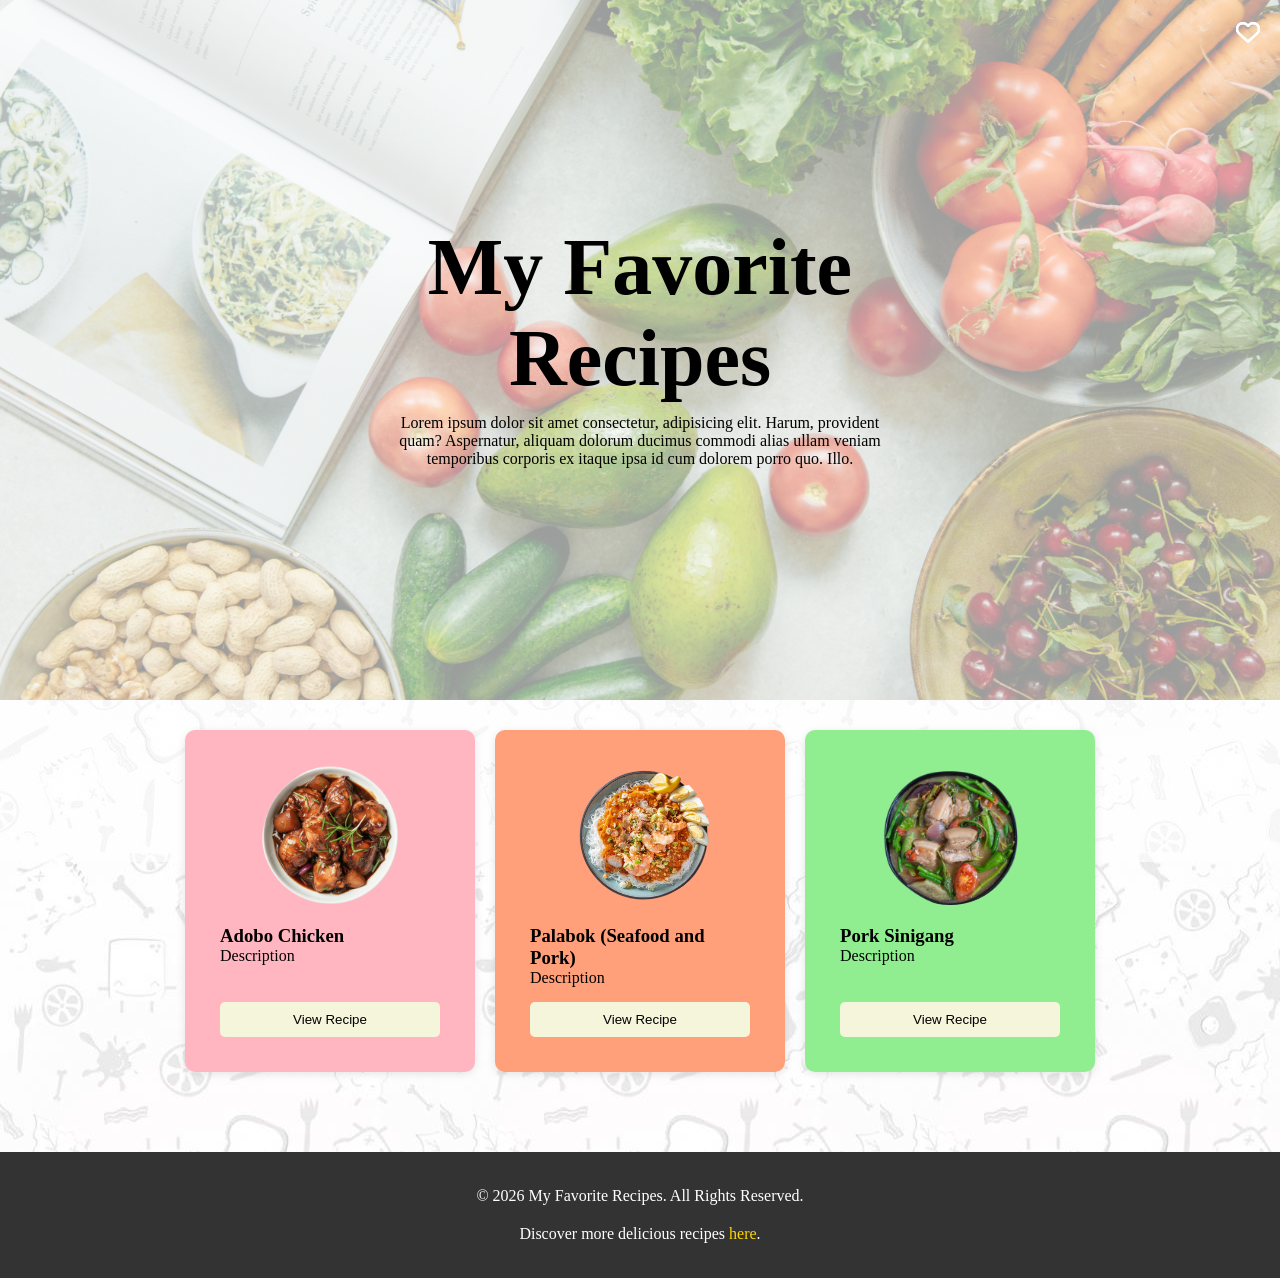
<file: index.html>
<!DOCTYPE html>
<html lang="en">
<head>
    <meta charset="UTF-8">
    <meta name="viewport" content="width=device-width, initial-scale=1.0">
    <title>My Recipe Project</title>
    <link href="style.css" rel="stylesheet">
    <link rel="stylesheet" href="https://cdnjs.cloudflare.com/ajax/libs/font-awesome/6.5.1/css/all.min.css">
</head>
<body>
    <div class="title">
        <div class="card1">
            <h1>My Favorite Recipes</h1>
            <p>Lorem ipsum dolor sit amet consectetur, adipisicing elit. Harum, provident quam? Aspernatur, aliquam dolorum ducimus commodi alias ullam veniam temporibus corporis ex itaque ipsa id cum dolorem porro quo. Illo.</p>
        </div>
    </div>
    <div class="recipe-cards">
        <div class="card" id="card1">
            <i class="fa-regular fa-heart heart"></i>
            <img src="images/1.png" alt="Adobo">
            <h3>Adobo Chicken</h3>
            <p>Description</p>
            <button>View Recipe</button>
        </div>

        <div class="card" id="card2">
            <i class="fa-regular fa-heart heart"></i>
            <img src="images/19f4a02c-af9f-49bf-877a-00fc5da1e2b3.png">
            <h3>Palabok (Seafood and Pork)</h3>
            <p>Description</p>
            <button>View Recipe</button>
        </div>

        <div class="card" id="card3">
            <i class="fa-regular fa-heart heart"></i>
            <img src="images/2.png">
            <h3>Pork Sinigang</h3>
            <p>Description</p>
            <button>View Recipe</button>
            
        </div>
    </div>
    <footer>
    <p>© 2026 My Favorite Recipes. All Rights Reserved.</p>
    <p>
        Discover more delicious recipes
        <a href="#">here</a>.
    </p>
</footer>         
</body>
</html>
</file>
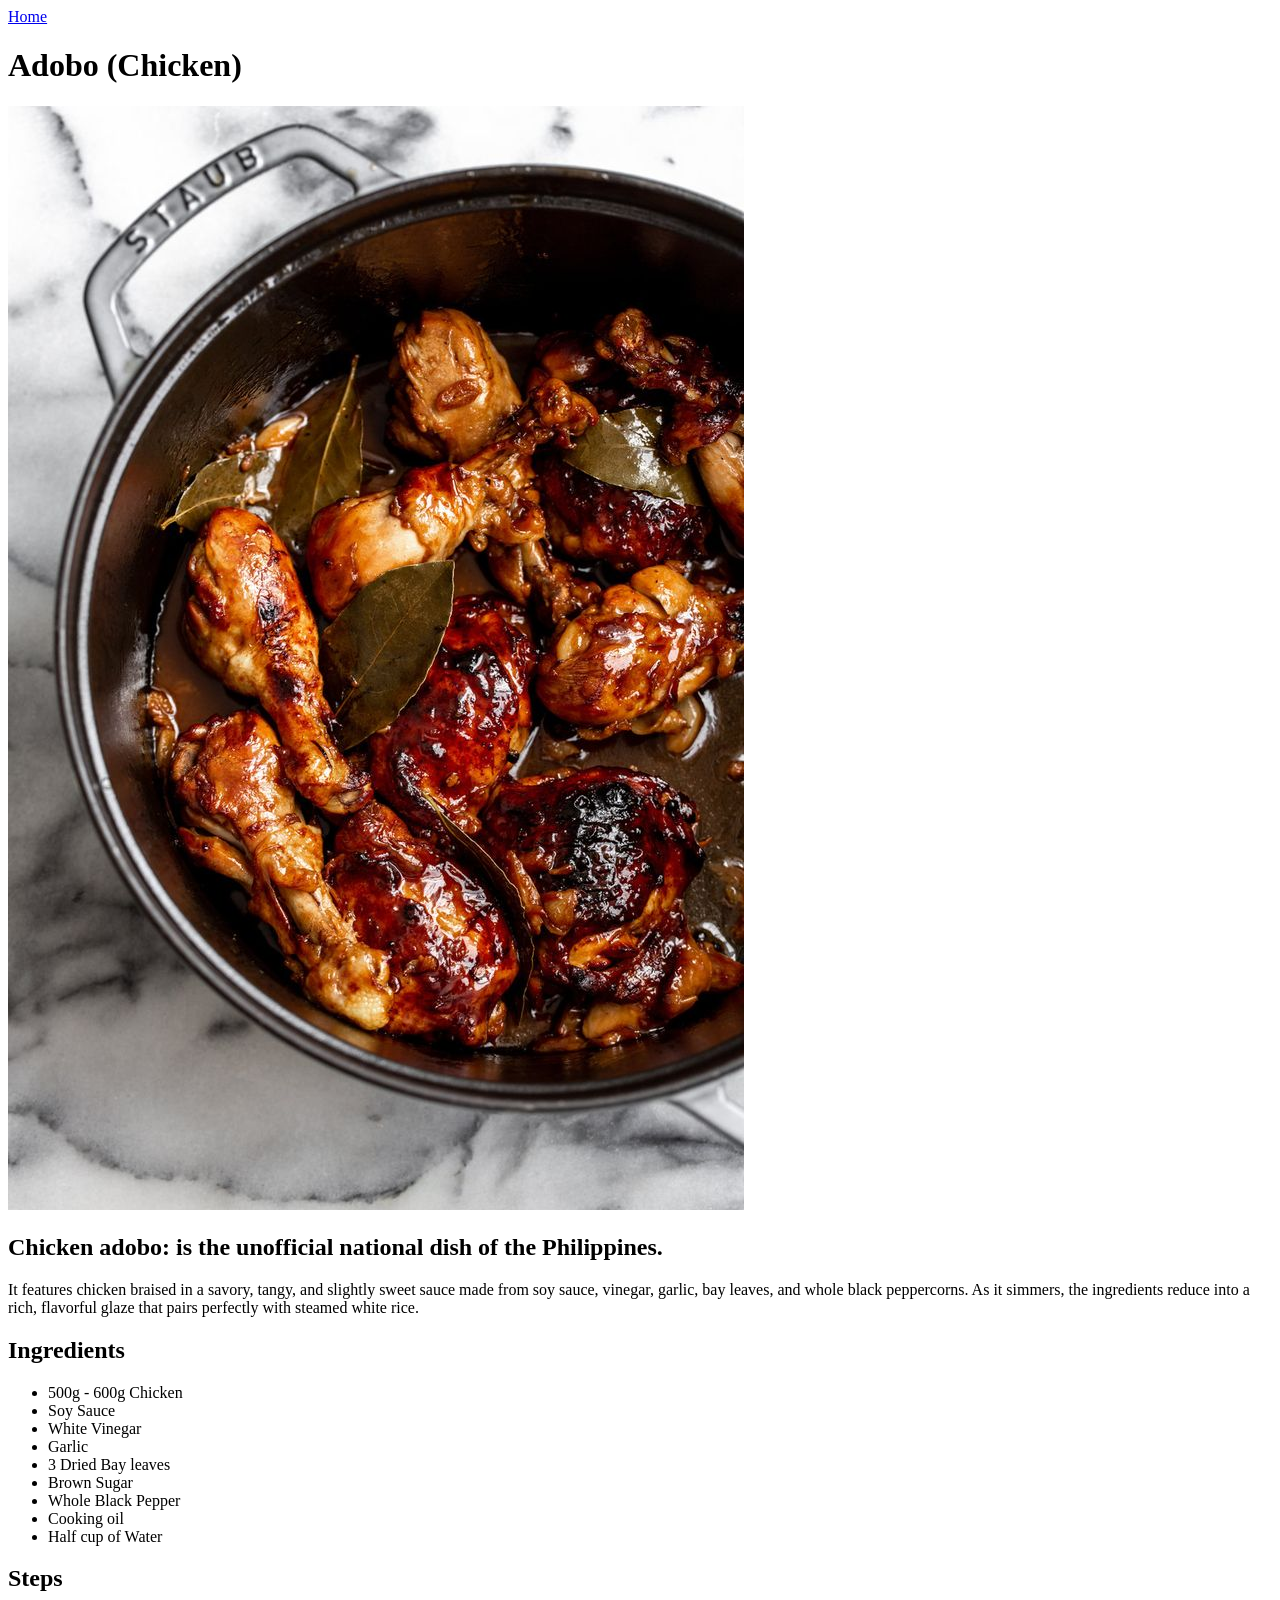
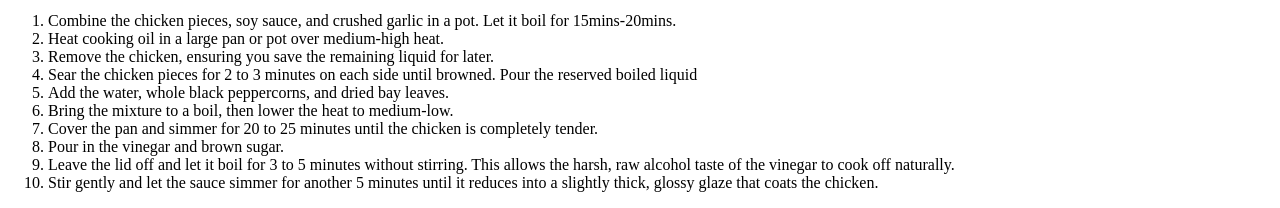
<file: recipes/adobo.html>
<!DOCTYPE html>
<html lang="en">
<head>
    <meta charset="UTF-8">
    <meta name="viewport" content="width=device-width, initial-scale=1.0">
    <title>My Recipe Project</title>
</head>
<body>
    <a href="../index.html">Home</a>
    <h1>Adobo (Chicken)</h1>
    <img src="../images/Filipino Chicken Adobo.jpg" alt="adobo">
    <h2>Chicken adobo: is the unofficial national dish of the Philippines.</h2>
    <p>
        It features chicken braised in a savory, tangy, and slightly sweet sauce made from soy sauce, vinegar, garlic, bay leaves, and whole black peppercorns. As it simmers, the ingredients reduce into a rich, flavorful glaze that pairs perfectly with steamed white rice.
    </p>
    <h2>Ingredients</h2>
    <ul>
        <li>500g - 600g Chicken</li>
        <li>Soy Sauce</li>
        <li>White Vinegar</li>
        <li>Garlic</li>
        <li>3 Dried Bay leaves</li>
        <li>Brown Sugar</li>
        <li>Whole Black Pepper</li>
        <li>Cooking oil</li>
        <li>Half cup of Water</li>
    </ul>
    <h2>Steps</h2>
    <ol>
        <li>Combine the chicken pieces, soy sauce, and crushed garlic in a pot. Let it boil for 15mins-20mins.</li>
        <li>Heat cooking oil in a large pan or pot over medium-high heat.</li>
        <li>Remove the chicken, ensuring you save the remaining liquid for later.</li>
        <li>Sear the chicken pieces for 2 to 3 minutes on each side until browned. Pour the reserved boiled liquid</li>
        <li>Add the water, whole black peppercorns, and dried bay leaves.</li>
        <li>Bring the mixture to a boil, then lower the heat to medium-low.</li>
        <li>Cover the pan and simmer for 20 to 25 minutes until the chicken is completely tender.</li>
        <li>Pour in the vinegar and brown sugar.</li>
        <li> Leave the lid off and let it boil for 3 to 5 minutes without stirring. This allows the harsh, raw alcohol taste of the vinegar to cook off naturally.</li>
        <li>Stir gently and let the sauce simmer for another 5 minutes until it reduces into a slightly thick, glossy glaze that coats the chicken.</li>
    </ol>
</body>
</html>
</file>
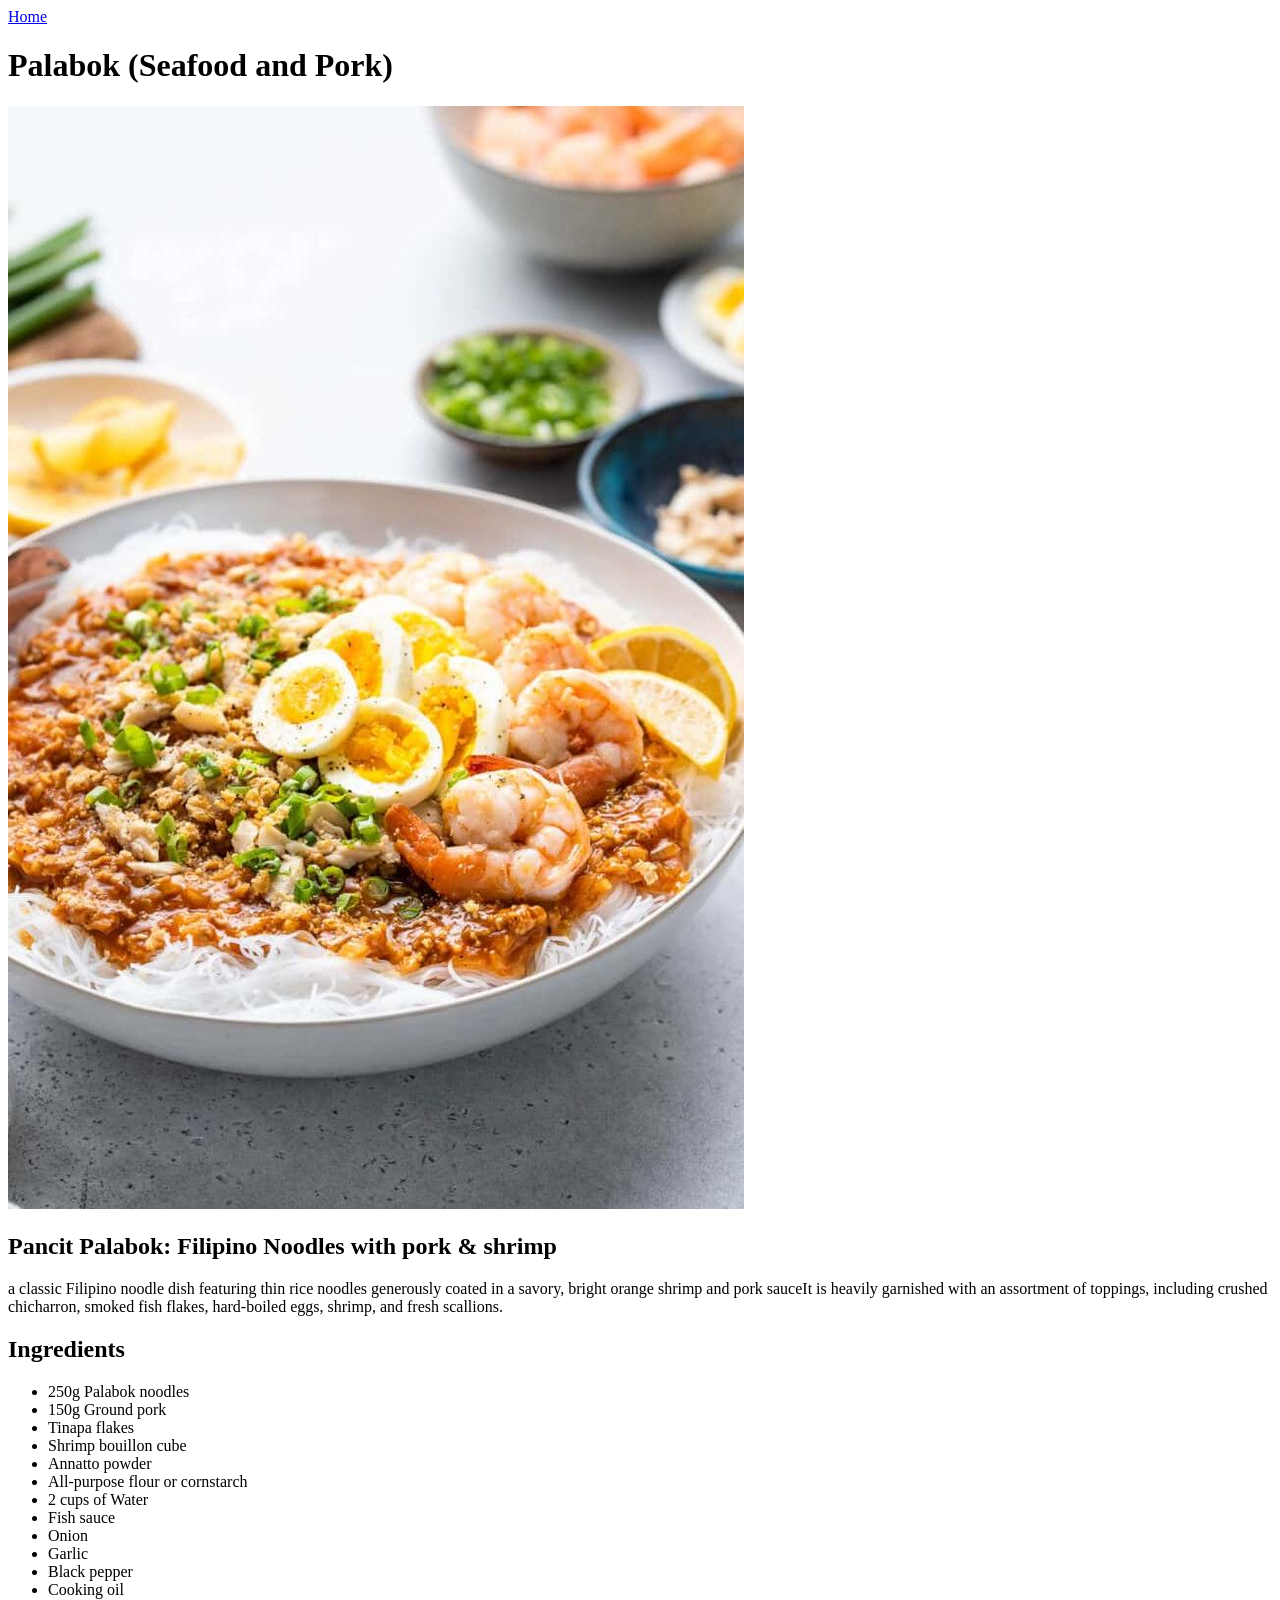
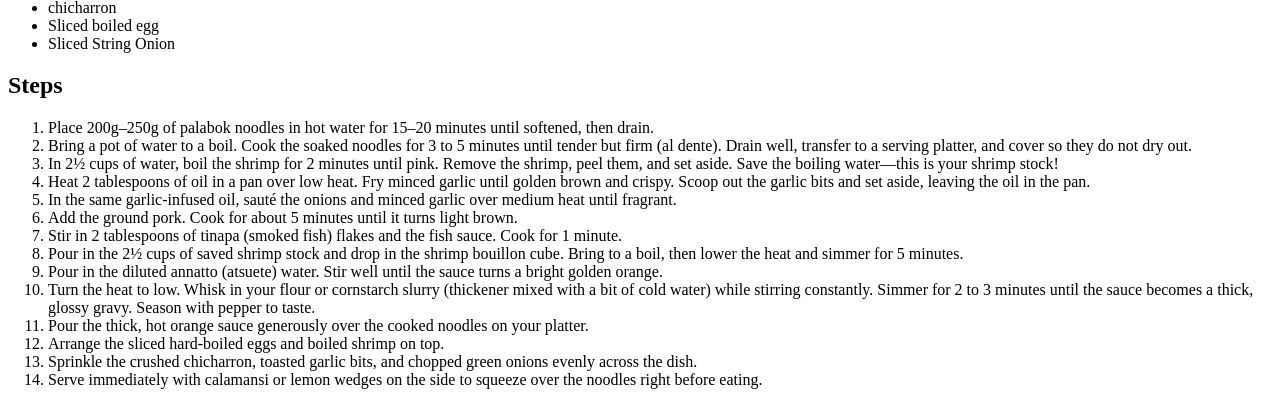
<file: recipes/palabok.html>
<!DOCTYPE html>
<html lang="en">
<head>
    <meta charset="UTF-8">
    <meta name="viewport" content="width=device-width, initial-scale=1.0">
    <title>My Recipe Project</title>
</head>
<body>
    <a href="../index.html">Home</a>
    <h1>Palabok (Seafood and Pork)</h1>
    <img src="../images/PALABOK" alt="palabok">
    <h2>Pancit Palabok: Filipino Noodles with pork & shrimp</h2>
    <p>
        a classic Filipino noodle dish featuring thin rice noodles generously coated in a savory,
        bright orange shrimp and pork sauceIt is heavily garnished with an assortment of toppings,
        including crushed chicharron, smoked fish flakes, hard-boiled eggs, shrimp, and fresh scallions.
    </p>
    <h2>Ingredients</h2>
    <ul>
        <li>250g Palabok noodles</li>
        <li>150g Ground pork</li>
        <li>Tinapa flakes</li>
        <li>Shrimp bouillon cube</li>
        <li>Annatto powder</li>
        <li>All-purpose flour or cornstarch</li>
        <li>2 cups of Water</li>
        <li>Fish sauce</li>
        <li>Onion</li>
        <li>Garlic</li>
        <li>Black pepper</li>
        <li>Cooking oil</li>
        <li>chicharron</li>
        <li>Sliced boiled egg</li>
        <li>Sliced String Onion</li>
    </ul>
    <h2>Steps</h2>
    <ol>
        <li>Place 200g–250g of palabok noodles in hot water for 15–20 minutes until softened, then drain.</li>
        <li>Bring a pot of water to a boil. Cook the soaked noodles for 3 to 5 minutes until tender but firm (al dente). Drain well, transfer to a serving platter, and cover so they do not dry out.</li>
        <li>In 2½ cups of water, boil the shrimp for 2 minutes until pink. Remove the shrimp, peel them, and set aside. Save the boiling water—this is your shrimp stock!</li>
        <li>Heat 2 tablespoons of oil in a pan over low heat. Fry minced garlic until golden brown and crispy. Scoop out the garlic bits and set aside, leaving the oil in the pan.</li>
        <li>In the same garlic-infused oil, sauté the onions and minced garlic over medium heat until fragrant.</li>
        <li>Add the ground pork. Cook for about 5 minutes until it turns light brown.</li>
        <li> Stir in 2 tablespoons of tinapa (smoked fish) flakes and the fish sauce. Cook for 1 minute.</li>
        <li> Pour in the 2½ cups of saved shrimp stock and drop in the shrimp bouillon cube. Bring to a boil, then lower the heat and simmer for 5 minutes.</li>
        <li>Pour in the diluted annatto (atsuete) water. Stir well until the sauce turns a bright golden orange.</li>
        <li> Turn the heat to low. Whisk in your flour or cornstarch slurry (thickener mixed with a bit of cold water) while stirring constantly. Simmer for 2 to 3 minutes until the sauce becomes a thick, glossy gravy. Season with pepper to taste.</li>
        <li>Pour the thick, hot orange sauce generously over the cooked noodles on your platter.</li>
        <li>Arrange the sliced hard-boiled eggs and boiled shrimp on top.</li>
        <li>Sprinkle the crushed chicharron, toasted garlic bits, and chopped green onions evenly across the dish.</li>
        <li>Serve immediately with calamansi or lemon wedges on the side to squeeze over the noodles right before eating.</li>
    
    </ol>
</body>
</html>
</file>
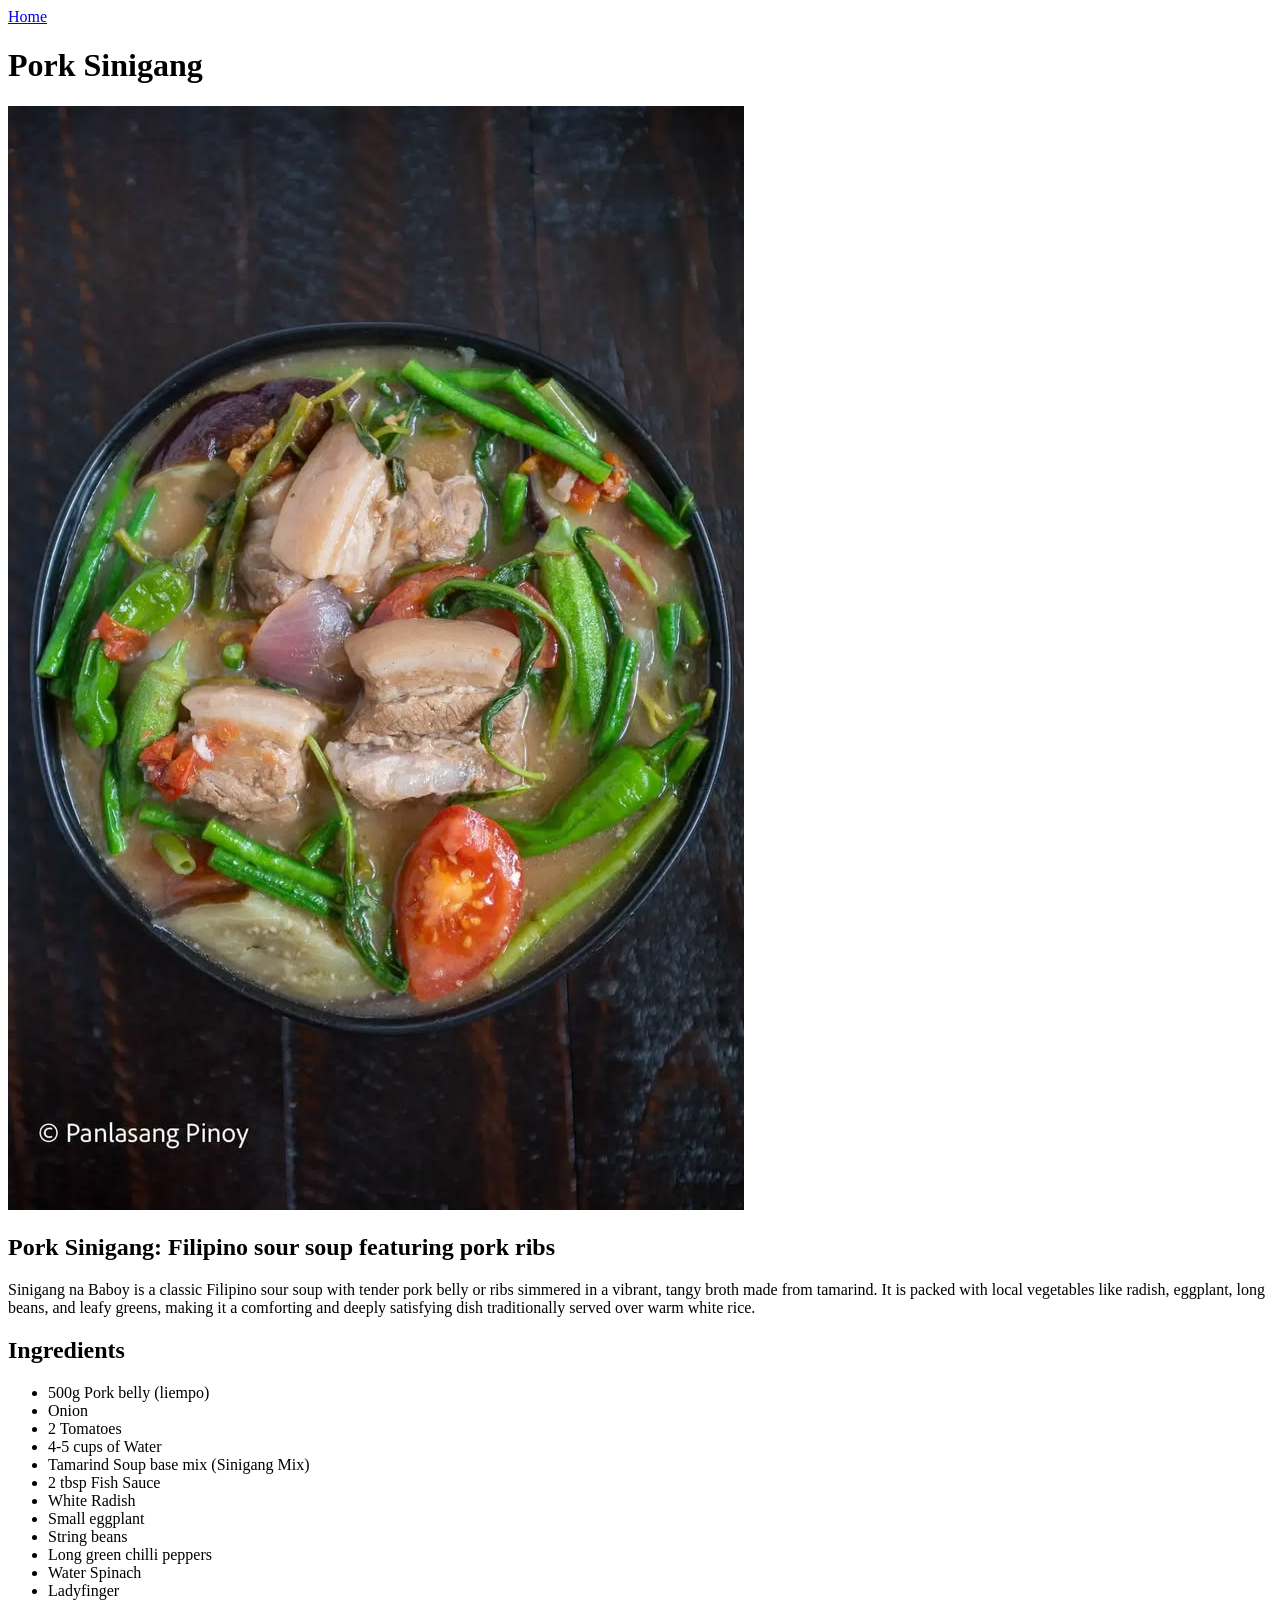
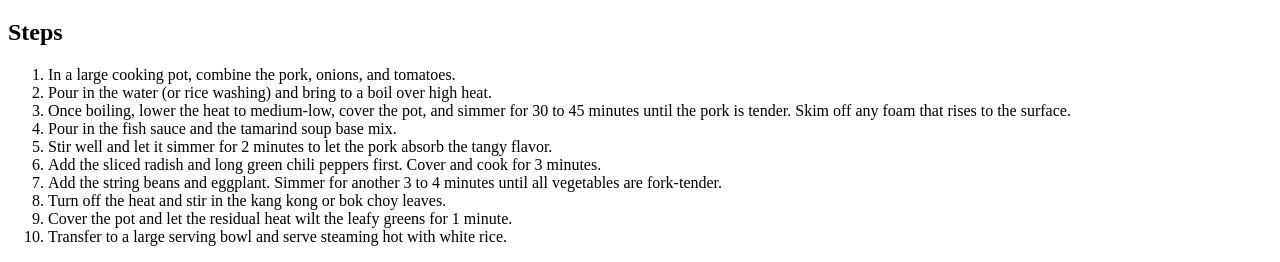
<file: recipes/sinigang.html>
<!DOCTYPE html>
<html lang="en">
<head>
    <meta charset="UTF-8">
    <meta name="viewport" content="width=device-width, initial-scale=1.0">
    <title>My Recipe Project</title>
</head>
<body>
    <a href="../index.html">Home</a>
    <h1>Pork Sinigang</h1>
    <img src="../images/Killer Pork Sinigang.jpg" alt="Pork sinigang">
    <h2>Pork Sinigang: Filipino sour soup featuring pork ribs</h2>
    <p>
        Sinigang na Baboy is a classic Filipino sour soup with tender pork belly or ribs simmered in a vibrant, tangy broth made from tamarind. It is packed with local vegetables like radish, eggplant, long beans, and leafy greens, making it a comforting and deeply satisfying dish traditionally served over warm white rice.
    </p>
    <h2>Ingredients</h2>
    <ul>
        <li>500g Pork belly (liempo)</li>
        <li>Onion</li>
        <li>2 Tomatoes</li>
        <li>4-5 cups of Water</li>
        <li>Tamarind Soup base mix (Sinigang Mix)</li>
        <li>2 tbsp Fish Sauce</li>
        <li>White Radish</li>
        <li>Small eggplant</li>
        <li>String beans</li>
        <li>Long green chilli peppers</li>
        <li>Water Spinach</li>
        <li>Ladyfinger</li>
    </ul>
    <h2>Steps</h2>
    <ol>
        <li>In a large cooking pot, combine the pork, onions, and tomatoes.</li>
        <li>Pour in the water (or rice washing) and bring to a boil over high heat.</li>
        <li>Once boiling, lower the heat to medium-low, cover the pot, and simmer for 30 to 45 minutes until the pork is tender. Skim off any foam that rises to the surface.</li>
        <li>Pour in the fish sauce and the tamarind soup base mix.</li>
        <li>Stir well and let it simmer for 2 minutes to let the pork absorb the tangy flavor.</li>
        <li>Add the sliced radish and long green chili peppers first. Cover and cook for 3 minutes.</li>
        <li>Add the string beans and eggplant. Simmer for another 3 to 4 minutes until all vegetables are fork-tender.</li>
        <li>Turn off the heat and stir in the kang kong or bok choy leaves.</li>
        <li>Cover the pot and let the residual heat wilt the leafy greens for 1 minute.</li>
        <li>Transfer to a large serving bowl and serve steaming hot with white rice.</li>
    </ol>
</body>
</html>
</file>
<file: style.css>
*{
    margin: 0;
    
}
body{
    background-image: url(images/Wallpaper\ whatsapp\ backgrounds\ white\ 49\ Ideas.jpg);
}
.title{
    background-image: url(images/pexels-yaroslav-shuraev-8851929.jpg);
    background-size: cover;
    background-position: center;
    height: 700px;
    width: 100%;
    display: flex;
    justify-content: center;
    align-items: center;
    
}
.card1{
    background-position: bottom center;
    background-color: #ffffff99;
    text-align: center;
    width: 70%;
    padding: 30%;

}
h1{
    font-family: Garamond, Times, serif;
    font-size: 5rem;
}
p{
    padding: 10px 11px;
}
.recipe-cards{
    display: flex;
    justify-content: center;
    gap: 20px;
    flex-wrap: wrap;
    padding: 30px;
}
.card{
    display: flex;
    flex-direction: column;
    width: 250px;
    min-height: 3%;
    border-radius: 10px;
    overflow: hidden;
    box-shadow: 0 2px 8px rgba(0,0,0,0.1);
    transition: transform 0.6s cubic-bezier(0.25,1,0.5,1);
    padding: 20px
}
.card:hover{
    transform: translateY(-15px);
    box-shadow: 0 10px 20px rgb(0,0,0,0.2);
}
.heart{
    position: absolute;
    top: 20px;
    right: 20px;
    font-size: 24px;
    color: white;
}
#card1{
    background-color: lightpink;
}
#card2{
    background-color: lightsalmon;
}
#card3{
    background-color: lightgreen;
}
.card img {
    width: 140px;
    height: 140px;
    object-fit: cover;
    border-radius: 50%;     
    align-self: center;      
    margin-bottom: 20px;
    margin-top: 15px;
}
.card h3,
.card p {
    padding: 0 15px;
}

.card p {
    flex-grow: 1;
}

.card button {
    margin: 15px;
    padding: 10px;
    border: none;
    background-color: beige;
    color: black;
    cursor: pointer;
    border-radius: 5px;
}

.card button:hover {
    background-color: lightcyan;
}
footer{
    background-color: #333;
    color: white;
    text-align: center;
    padding: 25px;
    margin-top: 50px;
}

footer a{
    color: #ffd700;
    text-decoration: none;
}

footer a:hover{
    text-decoration: underline;
}
</file>
